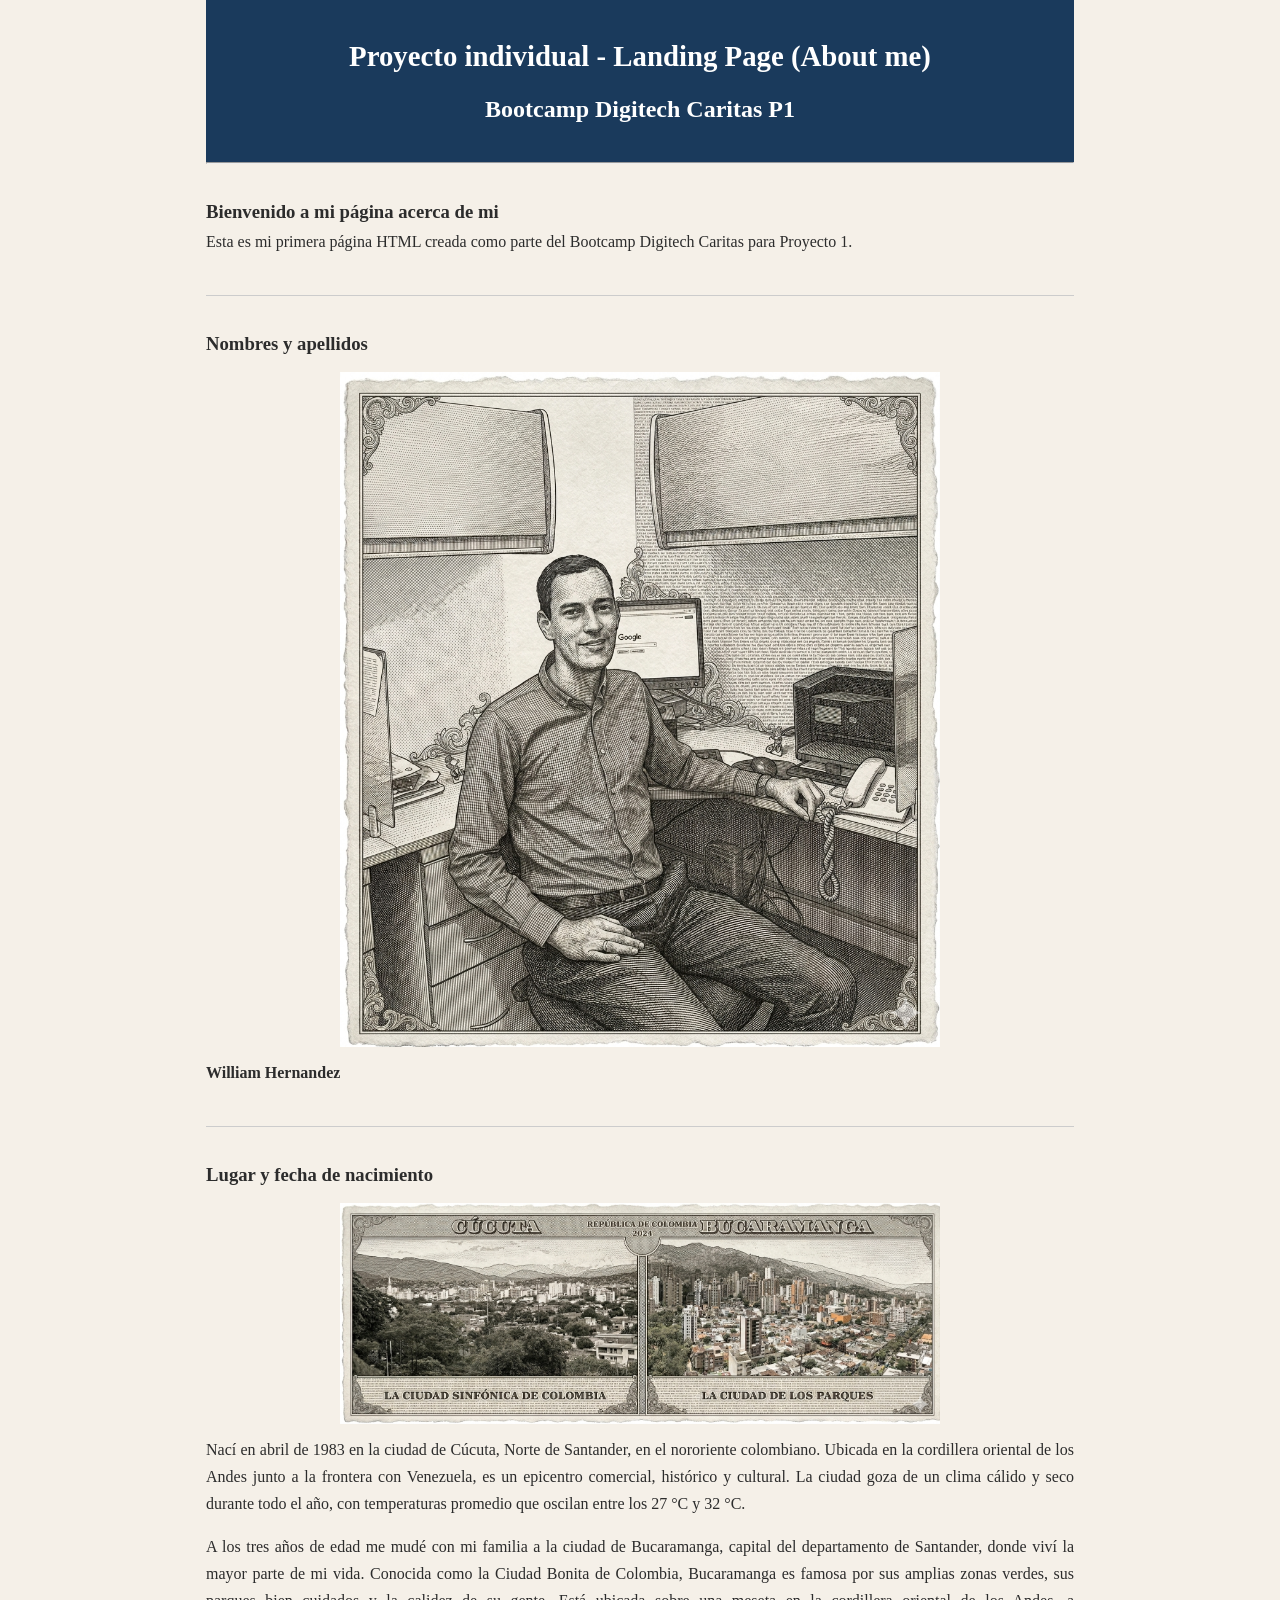
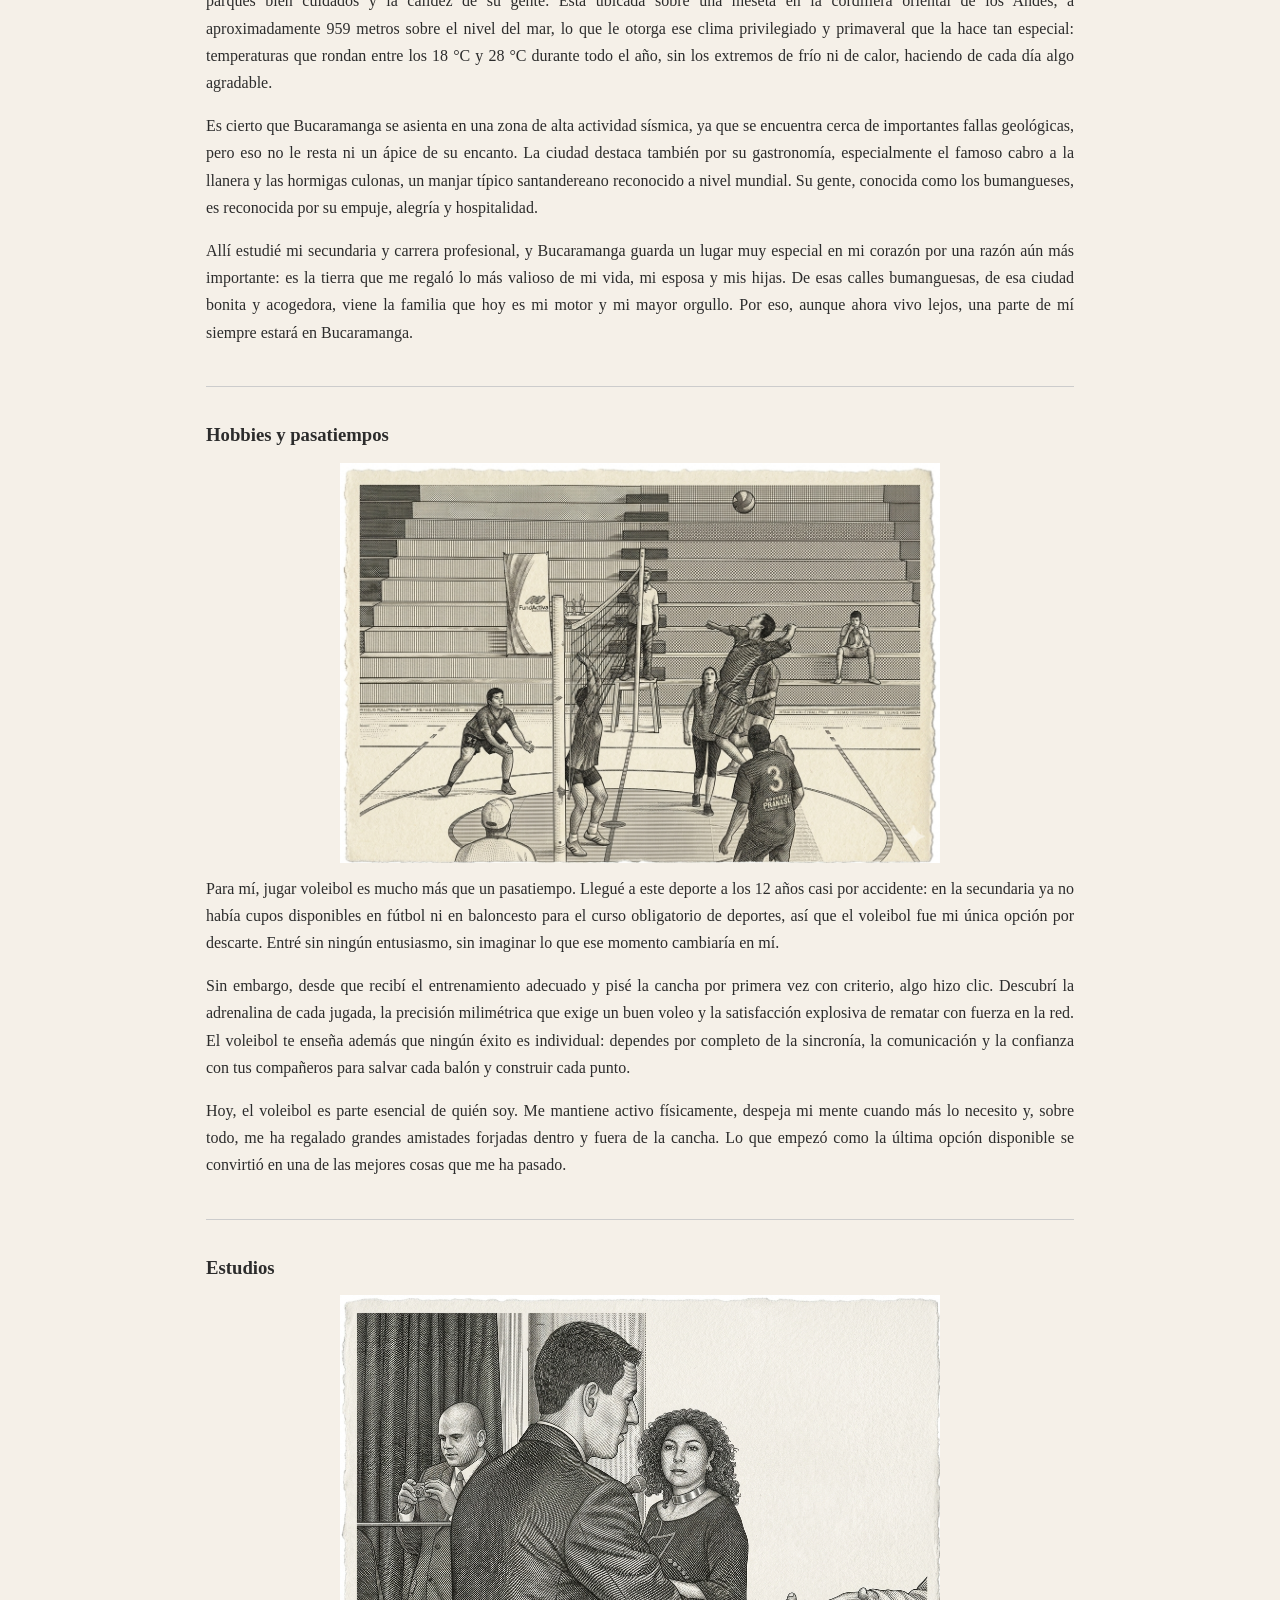
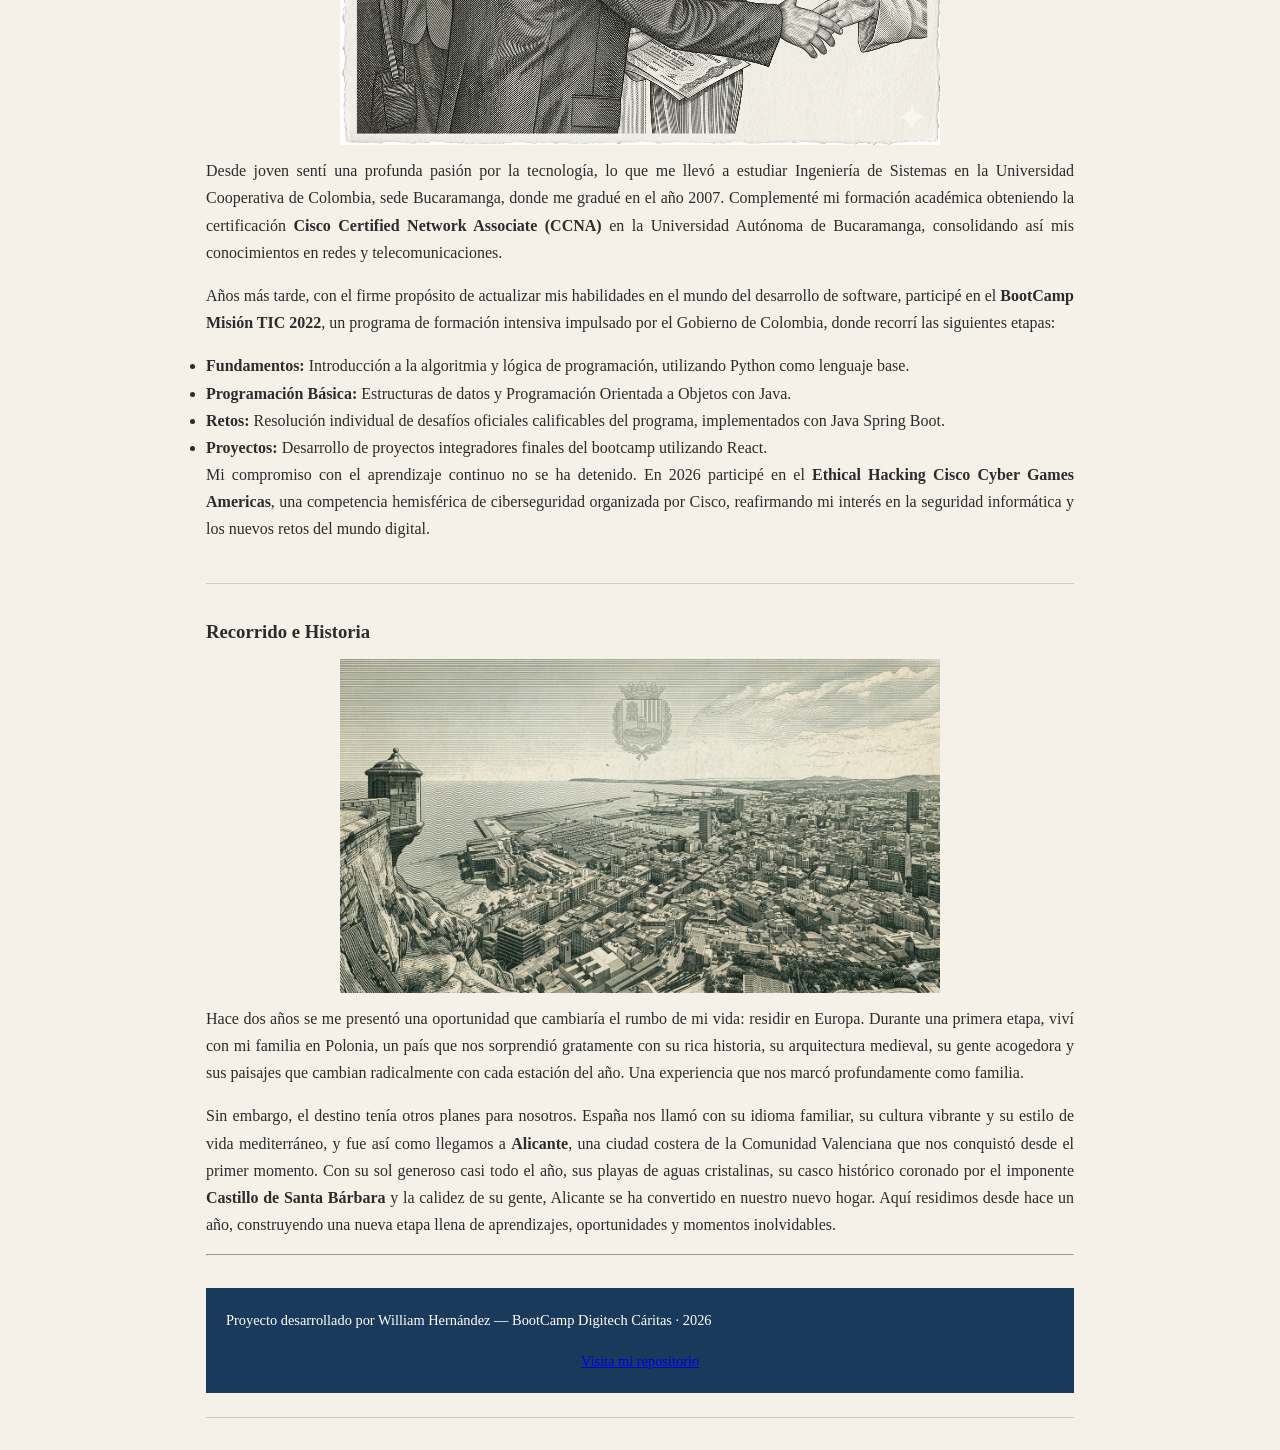
<file: index.html>
<!DOCTYPE html>
<html lang="es">
<head>
    <meta charset="UTF-8">
    <meta name="viewport" content="width=device-width, initial-scale=1.0">
    <title>Aboutme</title>
    <link rel="stylesheet" href="index.css">
</head>
<body>
    <header>
        <h1>Proyecto individual - Landing Page (About me)</h1>
        <h2>Bootcamp Digitech Caritas P1</h2>
    </header>
    <hr>
    <main>
        <section class="introduction">
            <h3>Bienvenido a mi página acerca de mi</h3>
            <p>Esta es mi primera página HTML creada como parte del Bootcamp Digitech Caritas para Proyecto 1.</p>
        </section>
        <section class="about">
            <h3>Nombres y apellidos</h3>
            <img src="images/Willi_oficina.png" alt="Foto de William Hernández en oficina y detras un computador personal">
            <p><strong>William Hernandez</strong></p>
        </section>         
        <section class="birth">
            <h3>Lugar y fecha de nacimiento</h3>
            <img src="images/Ciudad.png" alt="Foto panoramica de la ciudad de Cúcuta, Colombia">
            <p>
            Nací en abril de 1983 en la ciudad de Cúcuta, Norte de Santander, en el nororiente colombiano. Ubicada en la cordillera oriental de los Andes junto a la frontera con Venezuela, es un epicentro comercial, histórico y cultural. La ciudad goza de un clima cálido y seco durante todo el año, con temperaturas promedio que oscilan entre los 27 °C y 32 °C.
            </>
            <p>
                A los tres años de edad me mudé con mi familia a la ciudad de Bucaramanga, capital del departamento de Santander, donde viví la mayor parte de mi vida. Conocida como la Ciudad Bonita de Colombia, Bucaramanga es famosa por sus amplias zonas verdes, sus parques bien cuidados y la calidez de su gente. Está ubicada sobre una meseta en la cordillera oriental de los Andes, a aproximadamente 959 metros sobre el nivel del mar, lo que le otorga ese clima privilegiado y primaveral que la hace tan especial: temperaturas que rondan entre los 18 °C y 28 °C durante todo el año, sin los extremos de frío ni de calor, haciendo de cada día algo agradable.
            </p>
            <p>
                Es cierto que Bucaramanga se asienta en una zona de alta actividad sísmica, ya que se encuentra cerca de importantes fallas geológicas, pero eso no le resta ni un ápice de su encanto. La ciudad destaca también por su gastronomía, especialmente el famoso cabro a la llanera y las hormigas culonas, un manjar típico santandereano reconocido a nivel mundial. Su gente, conocida como los bumangueses, es reconocida por su empuje, alegría y hospitalidad.
            </p>
            <p>
                Allí estudié mi secundaria y carrera profesional, y Bucaramanga guarda un lugar muy especial en mi corazón por una razón aún más importante: es la tierra que me regaló lo más valioso de mi vida, mi esposa y mis hijas. De esas calles bumanguesas, de esa ciudad bonita y acogedora, viene la familia que hoy es mi motor y mi mayor orgullo. Por eso, aunque ahora vivo lejos, una parte de mí siempre estará en Bucaramanga.
            </p>
        </section>
        <section class="hobby">
            <h3>Hobbies y pasatiempos</h3>
            <img src="images/Voley.png" alt="Partido de voleibol en juego">
            <p>
                Para mí, jugar voleibol es mucho más que un pasatiempo. Llegué a este deporte 
                a los 12 años casi por accidente: en la secundaria ya no había cupos disponibles 
                en fútbol ni en baloncesto para el curso obligatorio de deportes, así que el 
                voleibol fue mi única opción por descarte. Entré sin ningún entusiasmo, sin 
                imaginar lo que ese momento cambiaría en mí.
            </p>
            <p>
                Sin embargo, desde que recibí el entrenamiento adecuado y pisé la cancha por 
                primera vez con criterio, algo hizo clic. Descubrí la adrenalina de cada jugada, 
                la precisión milimétrica que exige un buen voleo y la satisfacción explosiva de 
                rematar con fuerza en la red. El voleibol te enseña además que ningún éxito es 
                individual: dependes por completo de la sincronía, la comunicación y la confianza 
                con tus compañeros para salvar cada balón y construir cada punto.
            </p>

            <p>
                Hoy, el voleibol es parte esencial de quién soy. Me mantiene activo físicamente, 
                despeja mi mente cuando más lo necesito y, sobre todo, me ha regalado grandes 
                amistades forjadas dentro y fuera de la cancha. Lo que empezó como la última 
                opción disponible se convirtió en una de las mejores cosas que me ha pasado.
            </p>
        </section>
        <section>
            <h3>Estudios</h3>
            <img src="images/grado.png" alt="William recibiendo el diploma de grado como ingeniero de sistemas">
            <p>
                Desde joven sentí una profunda pasión por la tecnología, lo que me llevó a 
                estudiar Ingeniería de Sistemas en la Universidad Cooperativa de Colombia, 
                sede Bucaramanga, donde me gradué en el año 2007. Complementé mi formación 
                académica obteniendo la certificación <strong>Cisco Certified Network Associate 
                (CCNA)</strong> en la Universidad Autónoma de Bucaramanga, consolidando así 
                mis conocimientos en redes y telecomunicaciones.
            </p>
            <p>
                Años más tarde, con el firme propósito de actualizar mis habilidades en el 
                mundo del desarrollo de software, participé en el <strong>BootCamp Misión TIC 
                2022</strong>, un programa de formación intensiva impulsado por el Gobierno de 
                Colombia, donde recorrí las siguientes etapas:
            </p>
            <ul class="list">
                <li>
                    <strong>Fundamentos:</strong> Introducción a la algoritmia y lógica de 
                    programación, utilizando Python como lenguaje base.
                </li>
                <li>
                    <strong>Programación Básica:</strong> Estructuras de datos y Programación 
                    Orientada a Objetos con Java.
                </li>
                <li>
                    <strong>Retos:</strong> Resolución individual de desafíos oficiales 
                    calificables del programa, implementados con Java Spring Boot.
                </li>
                <li>
                    <strong>Proyectos:</strong> Desarrollo de proyectos integradores finales 
                    del bootcamp utilizando React.
                </li>
            </ul>
            <p>
                Mi compromiso con el aprendizaje continuo no se ha detenido. En 2026 participé 
                en el <strong>Ethical Hacking Cisco Cyber Games Americas</strong>, una 
                competencia hemisférica de ciberseguridad organizada por Cisco, reafirmando 
                mi interés en la seguridad informática y los nuevos retos del mundo digital.
            </p>
        </section>
        <section>
            <h3>Recorrido e Historia</h3>
            <img src="images/Alicante.png" alt="Panoramica de la ciudad de Alicante desde el Castillo de Santa Barabra">
            <p>
                Hace dos años se me presentó una oportunidad que cambiaría el rumbo de mi vida: 
                residir en Europa. Durante una primera etapa, viví con mi familia en Polonia, 
                un país que nos sorprendió gratamente con su rica historia, su arquitectura 
                medieval, su gente acogedora y sus paisajes que cambian radicalmente con cada 
                estación del año. Una experiencia que nos marcó profundamente como familia.
            </p>

            <p>
                Sin embargo, el destino tenía otros planes para nosotros. España nos llamó con 
                su idioma familiar, su cultura vibrante y su estilo de vida mediterráneo, y fue 
                así como llegamos a <strong>Alicante</strong>, una ciudad costera de la 
                Comunidad Valenciana que nos conquistó desde el primer momento. Con su sol 
                generoso casi todo el año, sus playas de aguas cristalinas, su casco histórico 
                coronado por el imponente <strong>Castillo de Santa Bárbara</strong> y la 
                calidez de su gente, Alicante se ha convertido en nuestro nuevo hogar. 
                Aquí residimos desde hace un año, construyendo una nueva etapa llena de 
                aprendizajes, oportunidades y momentos inolvidables.
            </p>    
        <hr>
        <footer>
        <p>Proyecto desarrollado por William Hernández — BootCamp Digitech Cáritas · 2026</p>
        <a href="https://github.com/wfhgdev/BootCampWebF5-Proy1LandingPage.git">Visita mi repositorio</a>
    </footer>
</body>
</html>
</file>
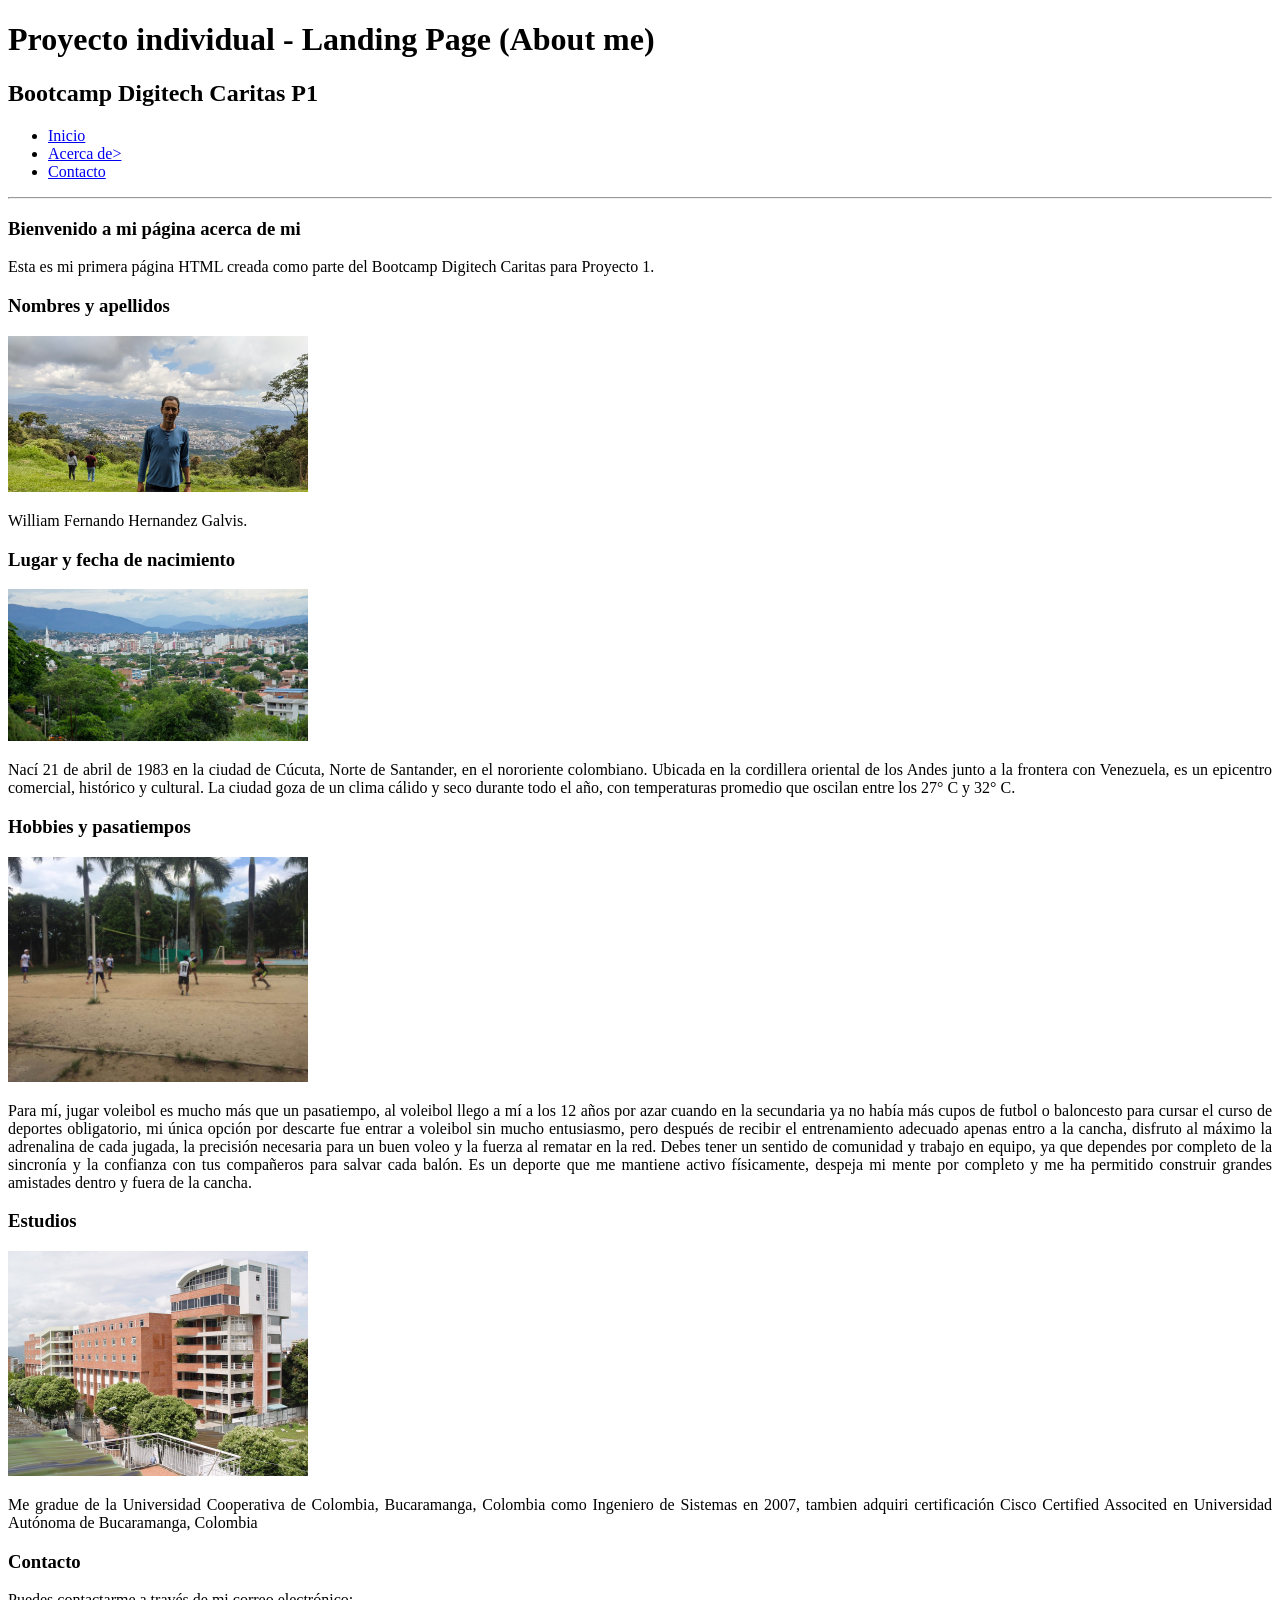
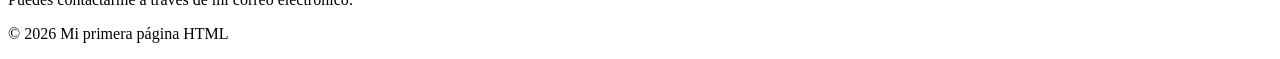
<file: aboutme.html>
<!DOCTYPE html>
<html lang="es">
<head>
    <meta charset="UTF-8">
    <meta name="viewport" content="width=device-width, initial-scale=1.0">
    <title>Aboutme</title>
    <link rel="stylesheet" href="aboutme.css">
</head>
<body>
    <header>
        <h1>Proyecto individual - Landing Page (About me)</h1>
        <h2>Bootcamp Digitech Caritas P1</h2>
    </header>
    <nav>
        <ul>
            <li><a href="#home">Inicio</a></li>
            <li><a href="#about">Acerca de></li>
            <li><a href="#contact">Contacto</a></li>
        </ul>
    </nav>
    <hr>
    <main>
        <section id="inicio">
            <h3>Bienvenido a mi página acerca de mi</h3>
            <p>Esta es mi primera página HTML creada como parte del Bootcamp Digitech Caritas para Proyecto 1.</p>
        </section>
        <section id="about">
            <h3>Nombres y apellidos</h3>
            <img src="mesa.jpg" alt="Foto de William Hernández y de fondo la ciudad de Bucaramanga">
            <p>William Fernando Hernandez Galvis.</p>
        </section>         
        <section id="birth">
            <h3>Lugar y fecha de nacimiento</h3>
            <img src="cucuta.jpeg" alt="Foto panoramica de la ciudad de Cúcuta, Colombia">
            <p>Nací 21 de abril de 1983 en la ciudad de Cúcuta, Norte de Santander, en el nororiente colombiano. Ubicada en la cordillera oriental de los Andes junto a la frontera con Venezuela, es un epicentro comercial, histórico y cultural. La ciudad goza de un clima cálido y seco durante todo el año, con temperaturas promedio que oscilan entre los 27° C y 32° C.</p>
        </section>
        <section id="hobby">
            <h3>Hobbies y pasatiempos</h3>
            <img src="voley_grupo.jpg" alt="Partido de voleibol en juego">
            <p>Para mí, jugar voleibol es mucho más que un pasatiempo, al voleibol llego a mí a los 12 años por azar cuando en la secundaria ya no había más cupos de futbol o baloncesto para cursar el curso de deportes obligatorio, mi única opción por descarte fue entrar a voleibol sin mucho entusiasmo, pero después de recibir el entrenamiento adecuado apenas entro a la cancha, disfruto al máximo la adrenalina de cada jugada, la precisión necesaria para un buen voleo y la fuerza al rematar en la red. Debes tener un sentido de comunidad y trabajo en equipo, ya que dependes por completo de la sincronía y la confianza con tus compañeros para salvar cada balón. Es un deporte que me mantiene activo físicamente, despeja mi mente por completo y me ha permitido construir grandes amistades dentro y fuera de la cancha.</p>
        </section>
        <section>
            <h3>Estudios</h3>
            <img src="universidad.jpg" alt="Panoramica de Universidad Cooperativa de colombia en Bucaramanga">
            <p>Me gradue de la Universidad Cooperativa de Colombia, Bucaramanga, Colombia como Ingeniero de Sistemas
               en 2007, tambien adquiri certificación Cisco Certified Associted en Universidad Autónoma de Bucaramanga, Colombia</p>
        </section>
        <section id="contacto">
            <h3>Contacto</h3>
            <p>Puedes contactarme a través de mi correo electrónico:
    <footer>
        <p>&copy; 2026 Mi primera página HTML</p>
    </footer>
</body>
</html>
</file>
<file: index.css>
* {
    box-sizing: border-box;  /* incluye padding y border dentro del ancho total del elemento, evita que se desborden*/
    margin: 0;               /* elimina el margen exterior*/
    padding: 0;              /* elimina el espacio interior*/
}

body {
    background-color: #f5f0e8; /*color fondo*/
    font-family: Georgia;
    color: #2c2c2c;        /* color del texto principal*/
    line-height: 1.7;        /*espacio entre renglones*/
    max-width: 900px;        /*ancho máximo del contenido*/
    margin: 0 auto;          /*centra horizontalmente el body*/
    padding: 0 16px;         /*añade espacio interior lateral a cada lado*/
}

header {
    background-color: #1a3a5c; /*color de fondo*/
    color: #ffffff;            /*texto blanco para contrastar con el fondo oscuro */
    text-align: center;        /*centra todo el texto del header */
    padding: 32px 16px;        /*espacio interior y izquierda/derecha*/
}

header h1 {
    font-size: 1.8rem;         /*tamaño del título principal*/
    margin-bottom: 0.5rem;     /*espacio debajo del h1*/
}

section {
    margin: 2rem 0;            /*espacio exterior: arriba y abajo para separar las secciones entre sí, 0 a los lados */
    padding-bottom: 1.5rem;    /*espacio interior solo en la parte de abajo, da aire antes de la línea separadora */
    border-bottom: 1px solid #ccc; /* línea horizontal gris clara de 1px al final de cada sección, separa visualmente el contenido */
}

img {
    width: 100%;               /* la imagen ocupa el 100% del ancho de su contenedor*/
    max-width: 600px;          /* límite máximo de ancho*/
    height: auto;              /* la altura se calcula automáticamente de forma proporcional*/
    display: block;            /*cambia el comportamiento de inline a block*/
    margin: 12px auto;         /*Espacio arriba y abajo, auto a los lados*/
    }

p {
    text-align: justify;       /* alinea el texto en ambos márgenes*/
    hyphens: auto;             /* divide palabras largas con guion automáticamente al final de línea*/
    margin-bottom: 16px;       /* espacio debajo de cada párrafo para separarlos entre sí*/
}

footer {
    background-color: #1a3a5c; /*colo de fondo footer*/
    color: #ffffff;            /*texto blanco para contrastar con el fondo oscuro */
    text-align: center;        /*centra horizontalmente el texto del footer */
    padding: 1.25rem;          /*espacio interior uniforme en los 4 lados*/
    margin-top: 2rem;          /*espacio exterior arriba del footer*/
    font-size: 0.9rem;         /*texto ligeramente más pequeño que el base*/
}
</file>
<file: aboutme.css>
img{
    width: 300px;
}

p{
    text-align: justify;
}
</file>
